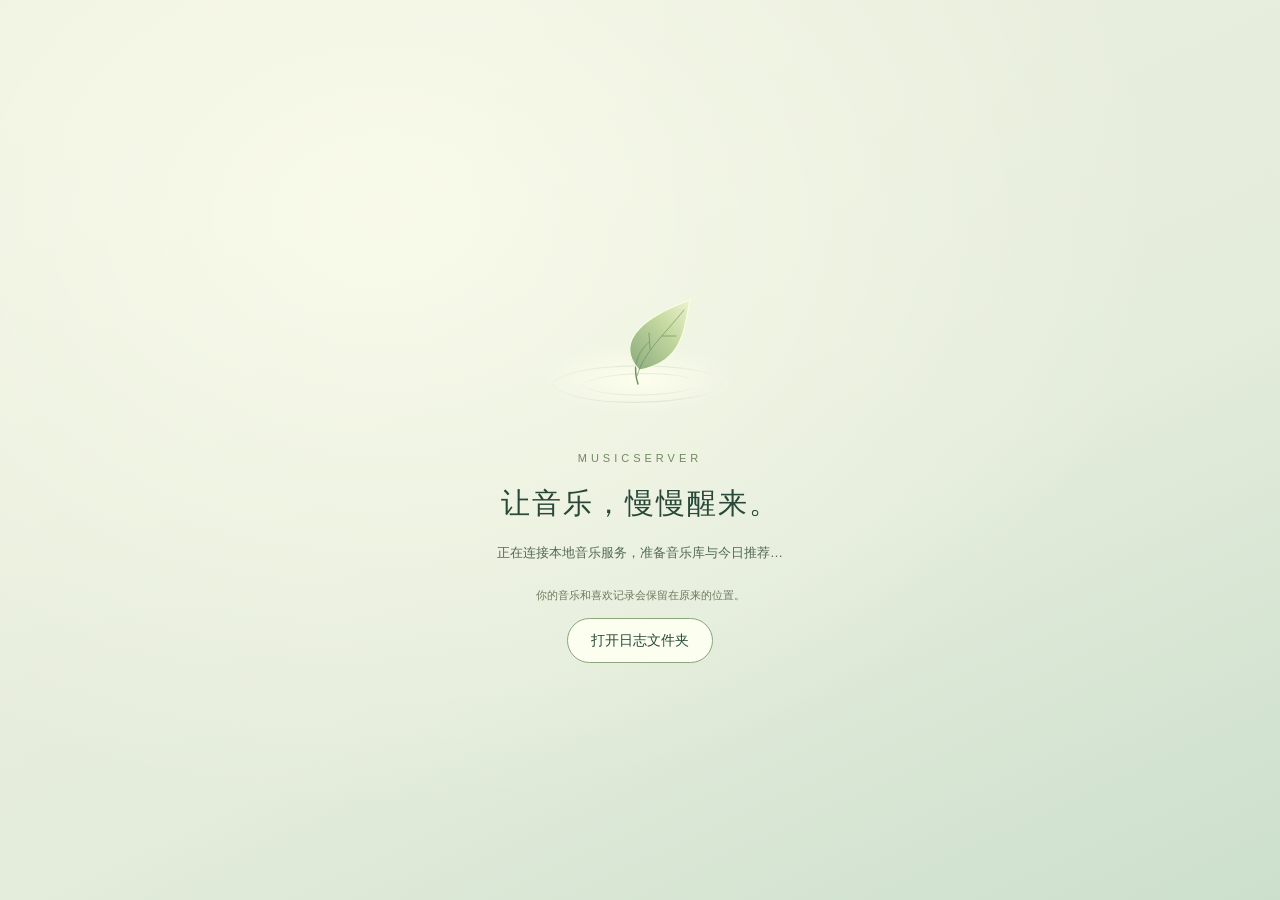
<file: web/desktop-start.html>
<!doctype html>
<html lang="zh-CN"><head><meta charset="utf-8"><meta name="viewport" content="width=device-width,initial-scale=1"><title>MusicServer · 正在准备</title>
<style>
:root{color-scheme:light;font-family:"Segoe UI","Microsoft YaHei UI",sans-serif;color:#294839;background:#e4edda}
*{box-sizing:border-box}
body{margin:0;min-height:100vh;display:grid;place-items:center;background:radial-gradient(ellipse at 30% 24%,#ffffefb3,transparent 62%),linear-gradient(155deg,#edf0df,#e4ecdb 60%,#ccdfcd);overflow:auto}
main{width:min(100%,520px);padding:32px;text-align:center;line-height:1.8}
.life-mark{display:block;width:240px;max-width:62vw;height:auto;margin:0 auto 22px;overflow:visible}
.seed-drop{transform-origin:120px 126px;animation:drop-arrives 1.15s cubic-bezier(.3,.02,.5,1) both}
.wake{transform-origin:120px 146px;animation:water-opens 1.7s .55s ease-out both}
.wake-late{animation-delay:.82s}
.sprout{stroke-dasharray:95;stroke-dashoffset:95;animation:stem-grows .9s .85s ease-out forwards}
.young-leaf{transform-origin:120px 139px;animation:leaf-unfolds 1.2s 1.05s cubic-bezier(.2,.65,.35,1) both}
.leaf-vein{stroke-dasharray:95;stroke-dashoffset:95;animation:stem-grows 1.2s 1.25s ease-out forwards}
.water-light{animation:water-breath 6s 2.2s ease-in-out infinite}
.brand{font-size:11px;letter-spacing:4px;color:#718862;margin:0 0 8px}
h1{font-size:clamp(22px,4vw,29px);font-weight:500;letter-spacing:2px;margin:0 0 12px}
p{font-size:13px;color:#536951;margin:0 auto;max-width:380px}
button{font:inherit;font-size:14px;color:#294839;border:1px solid #8ba67a;border-radius:24px;background:#fcfff0;padding:9px 23px;margin-top:22px;cursor:pointer}
button:hover{background:#f5fadd}button:focus-visible{outline:2px solid #486e51;outline-offset:4px}
small{display:block;color:#6c795d;font-size:11px;margin-top:22px}
[hidden]{display:none!important}
@keyframes drop-arrives{0%{opacity:0;transform:translateY(-38px) scale(.7)}18%{opacity:.85}64%{opacity:.9;transform:translateY(15px) scale(.8,1.05)}100%{opacity:0;transform:translateY(20px) scale(1.8,.2)}}
@keyframes water-opens{0%{opacity:0;transform:scale(.18,.45)}20%{opacity:.85}100%{opacity:.28;transform:scale(1)}}
@keyframes stem-grows{to{stroke-dashoffset:0}}
@keyframes leaf-unfolds{0%{opacity:0;transform:rotate(-22deg) scale(.12,.35)}55%{opacity:.8}100%{opacity:1;transform:rotate(0) scale(1)}}
@keyframes water-breath{0%,100%{opacity:.45}50%{opacity:.8}}
.still *{animation:none!important}.still .seed-drop{opacity:0}.still .wake{opacity:.28}.still .sprout,.still .leaf-vein{stroke-dashoffset:0}
@media(prefers-reduced-motion:reduce){*{animation:none!important}.seed-drop{opacity:0}.wake{opacity:.28}.sprout,.leaf-vein{stroke-dashoffset:0}}
@media(max-height:480px){main{padding:16px}.life-mark{width:150px;margin-bottom:8px}small{margin-top:12px}}
</style></head>
<body><main>
<svg class="life-mark" viewBox="0 0 240 190" aria-hidden="true">
  <defs>
    <linearGradient id="life-leaf" x1="0" y1="1" x2="1" y2="0"><stop stop-color="#729966"/><stop offset=".62" stop-color="#bdd493"/><stop offset="1" stop-color="#edf3cc"/></linearGradient>
    <linearGradient id="life-water"><stop stop-color="#608d7220"/><stop offset=".48" stop-color="#648e7599"/><stop offset="1" stop-color="#fffff0"/></linearGradient>
    <radialGradient id="life-light"><stop stop-color="#ffffed" stop-opacity=".9"/><stop offset="1" stop-color="#ffffed" stop-opacity="0"/></radialGradient>
  </defs>
  <ellipse class="water-light" cx="120" cy="142" rx="96" ry="36" fill="url(#life-light)"/>
  <path class="wake" d="M32 147C45 124 185 122 208 146C190 169 51 174 32 147Z" fill="none" stroke="url(#life-water)" stroke-width="1.15"/>
  <path class="wake wake-late" d="M61 148C77 134 167 132 182 147C166 160 80 163 61 148Z" fill="none" stroke="url(#life-water)"/>
  <path class="seed-drop" d="M120 96C117 104 112 108 112 115A8 8 0 0 0 128 115C128 108 123 104 120 96Z" fill="#a7c3a1" stroke="#faffed"/>
  <path class="sprout" d="M118 147C113 132 116 117 129 105" fill="none" stroke="#719567" stroke-width="1.5" stroke-linecap="round"/>
  <g class="young-leaf">
    <path d="M119 133C91 101 132 77 170 63C164 91 164 125 119 133Z" fill="url(#life-leaf)" fill-opacity=".82" stroke="#f9ffdf" stroke-width="1.15"/>
    <path class="leaf-vein" d="M117 139C124 115 143 99 164 73M130 112L129 96M142 99L156 99" fill="none" stroke="#62845f" stroke-opacity=".65" stroke-width=".9" stroke-linecap="round"/>
  </g>
</svg>
<div class="brand">MUSICSERVER</div>
<h1 id="title">让音乐，慢慢醒来。</h1><p id="message" role="status">正在连接本地音乐服务，准备音乐库与今日推荐…</p><button id="retry" hidden>重新启动连接</button><small id="hint">你的音乐和喜欢记录会保留在原来的位置。</small></main>
<script>
const startupParams=new URLSearchParams(location.search);
const failed=startupParams.has('failed');
const pathError=startupParams.get('path_error');
const still=()=>document.body.classList.toggle('still',failed||document.hidden);
still();document.addEventListener('visibilitychange',still);
if(failed){document.title='MusicServer · 连接需要恢复';document.querySelector('#title').textContent='音乐服务暂时未连接';document.querySelector('#message').textContent='本地服务未能完成启动。请重试；如果仍失败，可在应用数据目录的 logs/desktop-startup.json 查看具体原因。';document.querySelector('#retry').hidden=false;}
if(pathError){document.title='MusicServer · 数据目录需要重新定位';document.querySelector('#title').textContent='请重新定位数据目录';document.querySelector('#message').textContent=pathError;document.querySelector('#message').style.overflowWrap='anywhere';document.querySelector('#hint').textContent='恢复原目录或更新路径配置后，点击重新启动连接。';}
document.querySelector('#retry').addEventListener('click',async()=>{try{await window.__TAURI__.core.invoke('restart_desktop');}catch(e){document.querySelector('#message').textContent='重启未成功，请关闭窗口后重新打开 MusicServer。';}});
const logs=document.createElement('button');logs.textContent='打开日志文件夹';logs.style.marginTop='12px';logs.addEventListener('click',async()=>{try{await window.__TAURI__.core.invoke('open_logs');}catch{document.querySelector('#hint').textContent='可在应用数据目录的 logs 文件夹找到启动和服务日志。';}});if(!pathError)document.querySelector('main').append(logs);
</script></body></html>
</file>
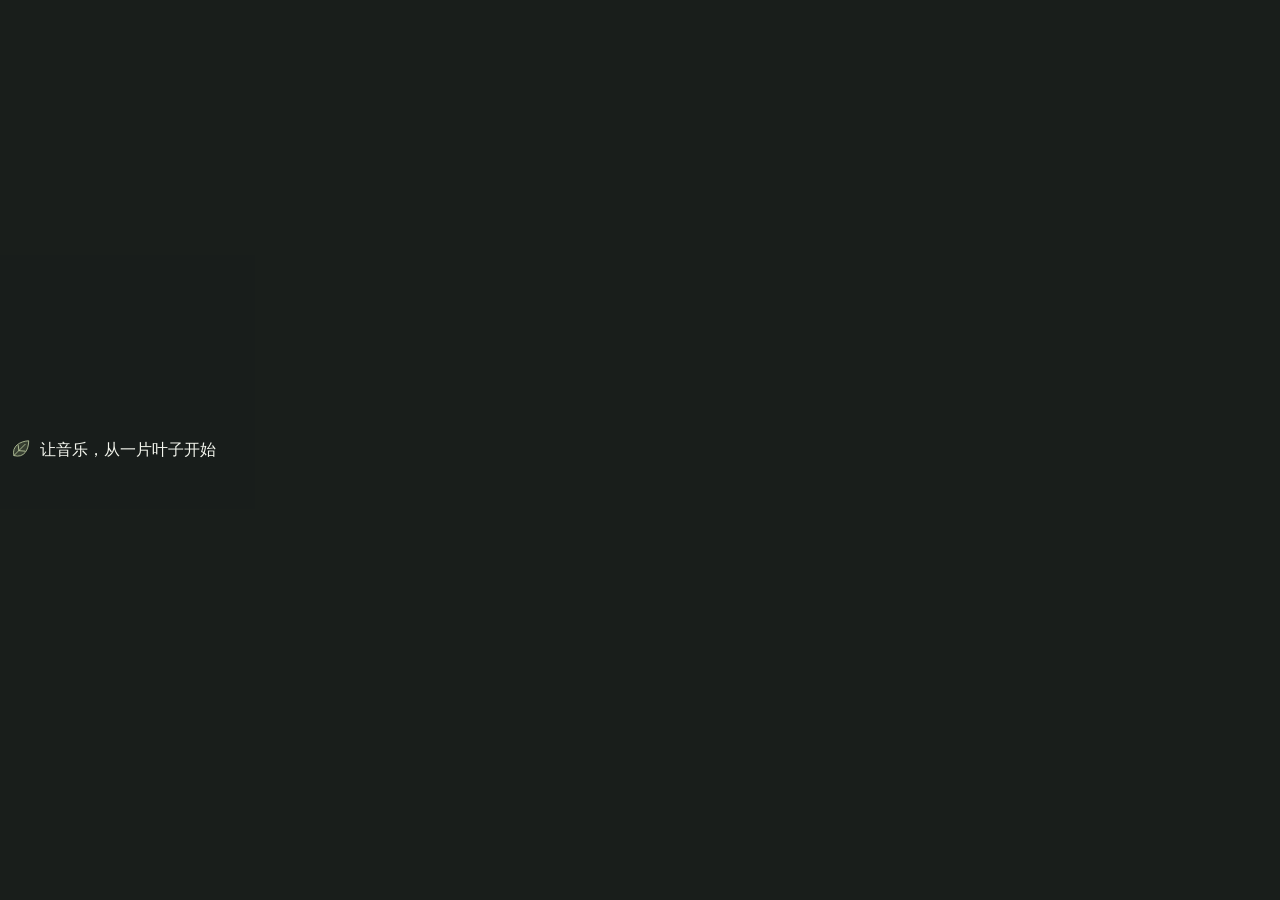
<file: web/taskbar-player.html>
<!doctype html>
<html lang="zh-CN"><head><meta charset="utf-8" /><meta name="viewport" content="width=device-width, initial-scale=1" /><title>MusicServer · 任务栏歌词</title>
<link rel="stylesheet" href="taskbar-player.css" /><script src="taskbar-player.js" defer></script></head>
<body><main class="dock" aria-label="任务栏歌词播放器">
  <button id="restore" class="leaf" title="回到 MusicServer" aria-label="显示主窗口"><svg viewBox="0 0 40 40" aria-hidden="true"><path d="M7 32C3 15 18 6 34 5c0 16-8 32-27 27Z"/><path d="M7 32 28 11M16 23l-1-10m1 10 12 1"/></svg></button>
  <div id="dock-text" class="copy" title="拖动调整位置 · 双击显示主窗口"><div class="track"><span id="dock-title">MusicServer</span><span id="dock-artist"></span></div><div id="dock-lyric"><span id="dock-line">让音乐，从一片叶子开始</span></div></div>
  <nav aria-label="播放控制"><button id="previous" aria-label="上一首" disabled><svg viewBox="0 0 24 24" aria-hidden="true"><path d="M6 5v14M18 5 8 12l10 7Z"/></svg></button><button id="toggle" class="play" aria-label="播放" disabled><svg viewBox="0 0 24 24" aria-hidden="true"><path d="m8 5 11 7-11 7Z"/></svg></button><button id="next" aria-label="下一首" disabled><svg viewBox="0 0 24 24" aria-hidden="true"><path d="M18 5v14M6 5l10 7-10 7Z"/></svg></button><button id="mode" aria-label="顺序播放，点击切换随机" title="顺序播放，点击切换随机"><svg viewBox="0 0 24 24" aria-hidden="true"><path d="M4 7h16m-4-3 4 3-4 3M20 17H4m4-3-4 3 4 3"/></svg></button><button id="like" class="heart" aria-label="喜欢当前歌曲" aria-pressed="false" disabled><svg viewBox="0 0 24 24" aria-hidden="true"><path d="M12 20 3.8 12A5.2 5.2 0 0 1 12 5.6 5.2 5.2 0 0 1 20.2 12Z"/></svg></button><button id="hide" class="close" title="隐藏任务栏歌词" aria-label="隐藏任务栏歌词">×</button></nav>
  <span id="dock-status" role="status" class="status"></span>
</main></body></html>
</file>
<file: web/taskbar-player.css>
:root{font-family:"Segoe UI","Microsoft YaHei",sans-serif;color:#f4f6ee;color-scheme:dark}
*{box-sizing:border-box}
body{margin:0;background:transparent;user-select:none;height:100vh;overflow:hidden}
.dock{height:100vh;display:flex;align-items:center;gap:6px;padding:0 6px;background:rgba(26,32,29,.84);position:relative;isolation:isolate}
button{border:0;color:inherit;background:transparent;cursor:pointer;flex:none;border-radius:5px;width:28px;min-width:28px;height:min(32px,100vh);padding:4px}
button:hover{background:#ffffff25}
button:focus-visible{outline:1px solid #deedba;outline-offset:-2px}
button:disabled{opacity:.4;cursor:default}
button[hidden]{display:none}
.leaf svg{width:22px;fill:#bace9430;stroke:#d5e5b5;stroke-width:1.3}
.copy{flex:1;min-width:0;cursor:ew-resize;touch-action:none}
.track{display:none}
#dock-lyric{font-size:16px;line-height:1.4;font-weight:500;white-space:nowrap;overflow:hidden}
#dock-line{display:inline-block;min-width:100%;vertical-align:bottom}
#dock-lyric.overflowing{mask-image:linear-gradient(to right,#000 0,#000 calc(100% - 12px),transparent)}
.overflowing #dock-line{animation:lyric-drift var(--lyric-duration,10s) ease-in-out infinite alternate}
.paused #dock-line{animation-play-state:paused}
@keyframes lyric-drift{0%,15%{transform:translateX(0)}85%,100%{transform:translateX(calc(-1 * var(--lyric-travel,0px)))}}
nav{position:absolute;right:6px;top:0;height:100%;display:flex;align-items:center;gap:1px;opacity:0;pointer-events:none;background:rgb(26,32,29);border-radius:5px;z-index:1}
.dock:hover nav,.dock:focus-within nav{opacity:1;pointer-events:auto}
.dock:hover .copy,.dock:focus-within .copy{margin-right:180px}
nav button svg{display:block;width:19px;height:19px;fill:currentColor;stroke:currentColor;stroke-width:1.8;stroke-linecap:round;stroke-linejoin:round;margin:auto}
.heart svg,#mode svg{fill:none}
.heart[aria-pressed=true] svg{fill:#e3cc7c;color:#e3cc7c}
#mode[aria-pressed=true]{color:#e3cc7c}
.close{font-size:22px;line-height:1}
.status{position:absolute;inset:0 6px 0 40px;display:flex;align-items:center;font-size:12px;color:#ffe2b7;pointer-events:none;white-space:nowrap;overflow:hidden;text-overflow:ellipsis}
.dock:has(.status:not(:empty)) .copy{visibility:hidden}
@media(max-width:380px){.dock:hover .copy,.dock:focus-within .copy{visibility:hidden;margin-right:0}}
@media(max-height:32px){#dock-lyric{font-size:14px}button{padding:3px}}
@media(prefers-reduced-motion:reduce){.overflowing #dock-line{animation:none}#dock-lyric{text-overflow:ellipsis}#dock-line{display:inline}}
</file>
